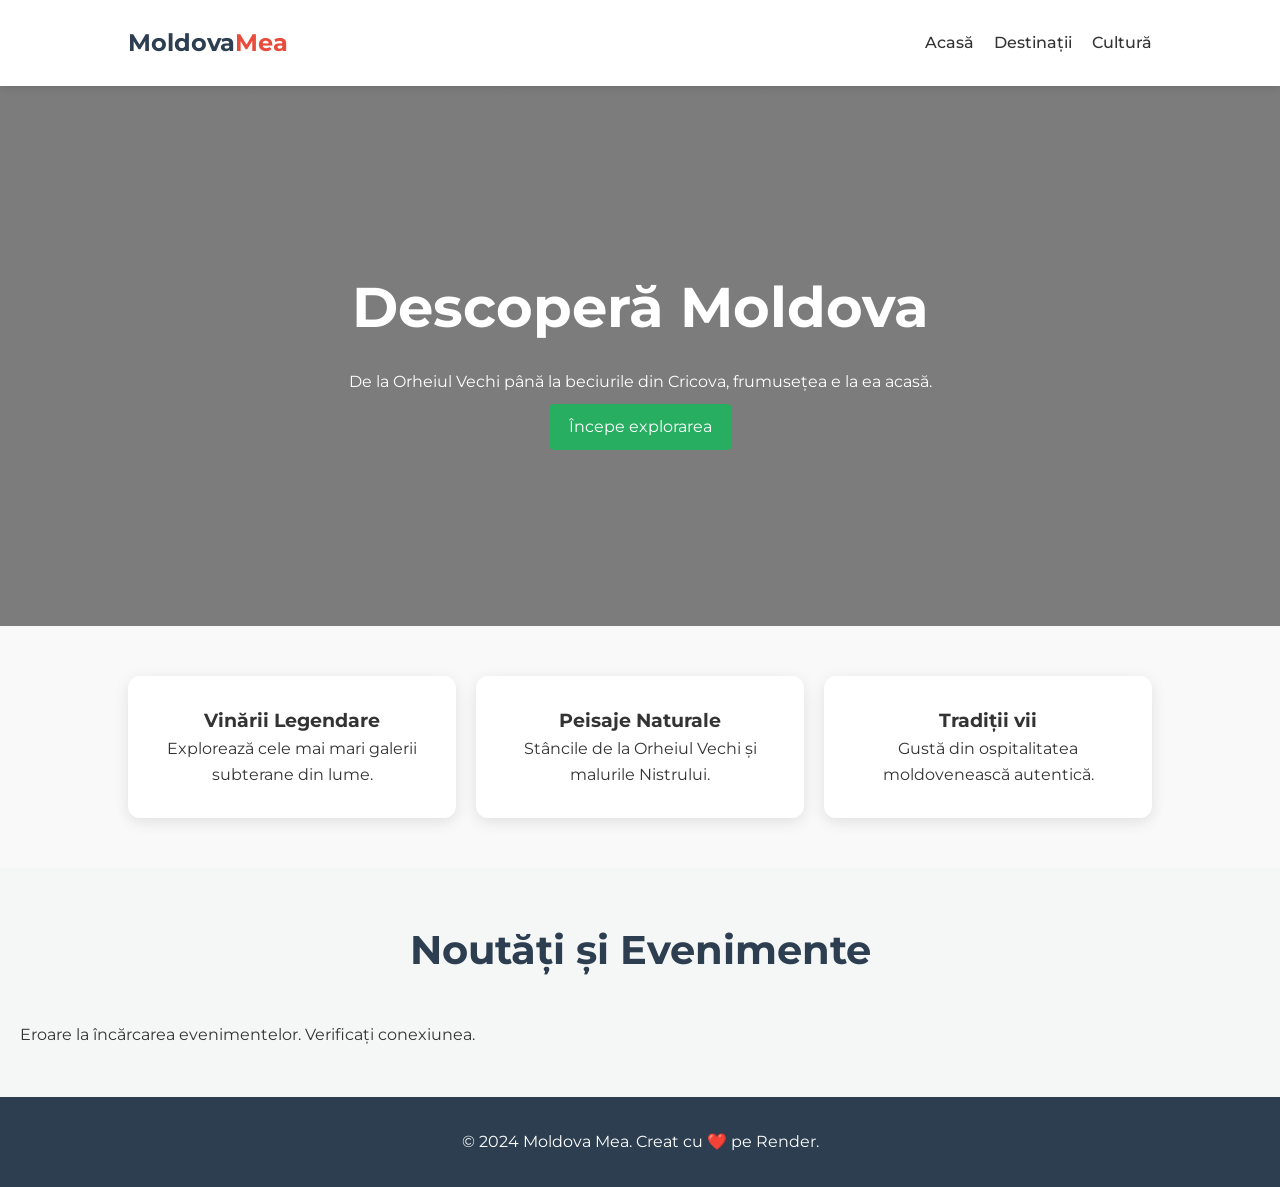
<file: index.html>
<!DOCTYPE html>
<html lang="ro">
<head>
    <meta charset="UTF-8">
    <meta name="viewport" content="width=device-width, initial-scale=1.0">
    <title>Moldova Mea - Descoperă frumusețea acasă</title>
    <link rel="stylesheet" href="style.css">
    <link href="https://fonts.googleapis.com/css2?family=Montserrat:wght@400;700&display=swap" rel="stylesheet">
</head>
<body>

    <header>
        <nav class="navbar">
            <div class="logo">Moldova<span>Mea</span></div>
            <ul class="nav-links">
                <li><a href="#">Acasă</a></li>
                <li><a href="#destinatii">Destinații</a></li>
                <li><a href="#cultura">Cultură</a></li>
            </ul>
        </nav>
    </header>

    <section class="hero">
        <div class="hero-content">
            <h1>Descoperă Moldova</h1>
            <p>De la Orheiul Vechi până la beciurile din Cricova, frumusețea e la ea acasă.</p>
            <a href="#destinatii" class="btn-main">Începe explorarea</a>
        </div>
    </section>

    <section id="destinatii" class="cards-section">
        <div class="card">
            <h3>Vinării Legendare</h3>
            <p>Explorează cele mai mari galerii subterane din lume.</p>
        </div>
        <div class="card">
            <h3>Peisaje Naturale</h3>
            <p>Stâncile de la Orheiul Vechi și malurile Nistrului.</p>
        </div>
        <div class="card">
            <h3>Tradiții vii</h3>
            <p>Gustă din ospitalitatea moldovenească autentică.</p>
        </div>
    </section>
<section id="noutati" class="cards-section" style="padding: 50px 20px; background-color: #f4f7f6;">
    <div class="container">
        <h2 style="text-align: center; margin-bottom: 40px; font-size: 2.5rem; color: #2c3e50;">Noutăți și Evenimente</h2>
        
        <div id="container-evenimente" style="display: grid; grid-template-columns: repeat(auto-fit, minmax(300px, 1fr)); gap: 25px;">
            <p style="text-align: center; grid-column: 1/-1;">Se încarcă noutățile...</p>
        </div>
    </div>
</section>
    <footer>
        <p>&copy; 2024 Moldova Mea. Creat cu ❤️ pe Render.</p>
    </footer>

    <script src="script.js"></script>
</body>
</html>
</file>
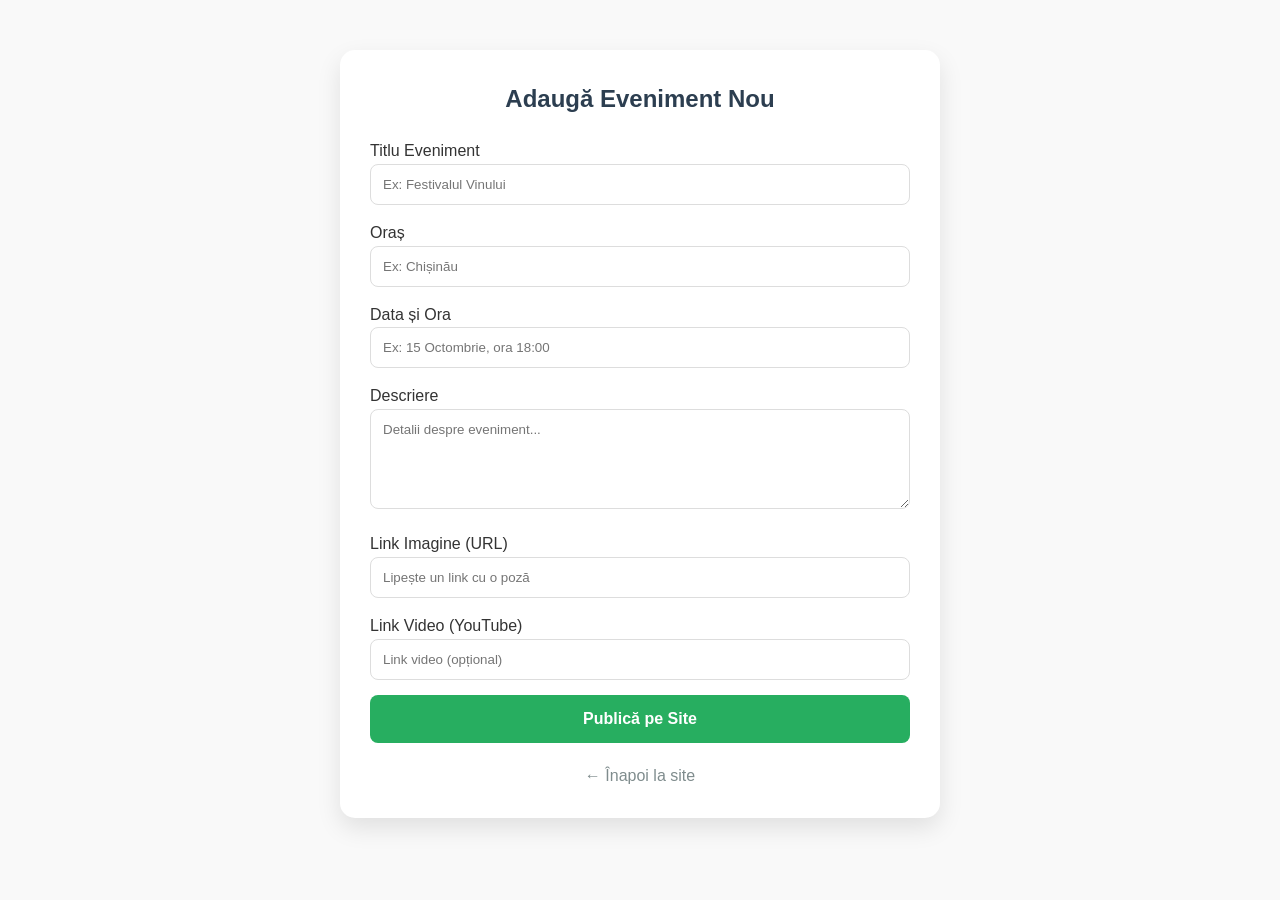
<file: admin.html>
<!DOCTYPE html>
<html lang="ro">
<head>
    <meta charset="UTF-8">
    <meta name="viewport" content="width=device-width, initial-scale=1.0">
    <title>Panou Admin - Moldova Mea</title>
    <link rel="stylesheet" href="style.css">
    <style>
        .admin-container { max-width: 600px; margin: 50px auto; padding: 30px; background: white; border-radius: 15px; box-shadow: 0 10px 25px rgba(0,0,0,0.1); }
        .admin-container h2 { margin-bottom: 20px; color: #2c3e50; text-align: center; }
        input, textarea { width: 100%; padding: 12px; margin-bottom: 15px; border: 1px solid #ddd; border-radius: 8px; font-family: inherit; }
        textarea { height: 100px; }
        #btn-save { width: 100%; padding: 15px; background: #27ae60; color: white; border: none; border-radius: 8px; cursor: pointer; font-weight: bold; font-size: 16px; }
        #btn-save:hover { background: #219150; }
        .back-link { display: block; text-align: center; margin-top: 20px; color: #7f8c8d; text-decoration: none; }
    </style>
</head>
<body>

    <div class="admin-container">
        <h2>Adaugă Eveniment Nou</h2>
        
        <label>Titlu Eveniment</label>
        <input type="text" id="titlu" placeholder="Ex: Festivalul Vinului">
        
        <label>Oraș</label>
        <input type="text" id="oras" placeholder="Ex: Chișinău">
        
        <label>Data și Ora</label>
        <input type="text" id="data_ora" placeholder="Ex: 15 Octombrie, ora 18:00">
        
        <label>Descriere</label>
        <textarea id="descriere" placeholder="Detalii despre eveniment..."></textarea>
        
        <label>Link Imagine (URL)</label>
        <input type="text" id="imagine" placeholder="Lipește un link cu o poză">
        
        <label>Link Video (YouTube)</label>
        <input type="text" id="video" placeholder="Link video (opțional)">
        
        <button id="btn-save">Publică pe Site</button>
        
        <a href="index.html" class="back-link">← Înapoi la site</a>
    </div>

    <script src="admin-script.js"></script>
</body>
</html>
</file>
<file: style.css>
* {
    margin: 0;
    padding: 0;
    box-sizing: border-box;
}

body {
    font-family: 'Montserrat', sans-serif;
    line-height: 1.6;
    color: #333;
    background-color: #f9f9f9;
}

/* Navigație */
.navbar {
    display: flex;
    justify-content: space-between;
    align-items: center;
    padding: 1.5rem 10%;
    background: #fff;
    box-shadow: 0 2px 10px rgba(0,0,0,0.1);
    position: sticky;
    top: 0;
    z-index: 1000;
}

.logo {
    font-size: 1.5rem;
    font-weight: bold;
    color: #2c3e50;
}

.logo span {
    color: #e74c3c; /* Un roșu vibrant */
}

.nav-links {
    list-style: none;
    display: flex;
}

.nav-links li {
    margin-left: 20px;
}

.nav-links a {
    text-decoration: none;
    color: #333;
    font-weight: 500;
    transition: 0.3s;
}

.nav-links a:hover {
    color: #e74c3c;
}

/* Hero Section */
.hero {
    height: 60vh;
    background: linear-gradient(rgba(0,0,0,0.5), rgba(0,0,0,0.5)), 
                url('https://images.unsplash.com/photo-1555992336-03a23c7b20ee?auto=format&fit=crop&q=80&w=1000');
    background-size: cover;
    background-position: center;
    display: flex;
    justify-content: center;
    align-items: center;
    text-align: center;
    color: white;
}

.hero-content h1 {
    font-size: 3.5rem;
    margin-bottom: 1rem;
}

.btn-main {
    display: inline-block;
    padding: 12px 30px;
    background: #e74c3c;
    color: white;
    text-decoration: none;
    border-radius: 50px;
    margin-top: 20px;
    transition: 0.3s;
}

.btn-main:hover {
    background: #c0392b;
    transform: scale(1.05);
}

/* Carduri */
.cards-section {
    display: grid;
    grid-template-columns: repeat(auto-fit, minmax(250px, 1fr));
    gap: 20px;
    padding: 50px 10%;
}

.card {
    background: white;
    padding: 30px;
    border-radius: 15px;
    box-shadow: 0 5px 15px rgba(0,0,0,0.05);
    text-align: center;
    transition: 0.3s;
}

.card:hover {
    transform: translateY(-10px);
}

footer {
    text-align: center;
    padding: 2rem;
    background: #2c3e50;
    color: white;
}
.card {
    background: white;
    border-radius: 12px;
    overflow: hidden;
    box-shadow: 0 4px 15px rgba(0,0,0,0.1);
    transition: transform 0.3s ease;
}

.card:hover {
    transform: translateY(-5px);
}

.card-content {
    padding: 20px;
}

.btn-main {
    display: inline-block;
    background-color: #27ae60;
    color: white;
    padding: 10px 20px;
    border-radius: 5px;
    text-decoration: none;
    margin-top: 10px;
}
</file>
